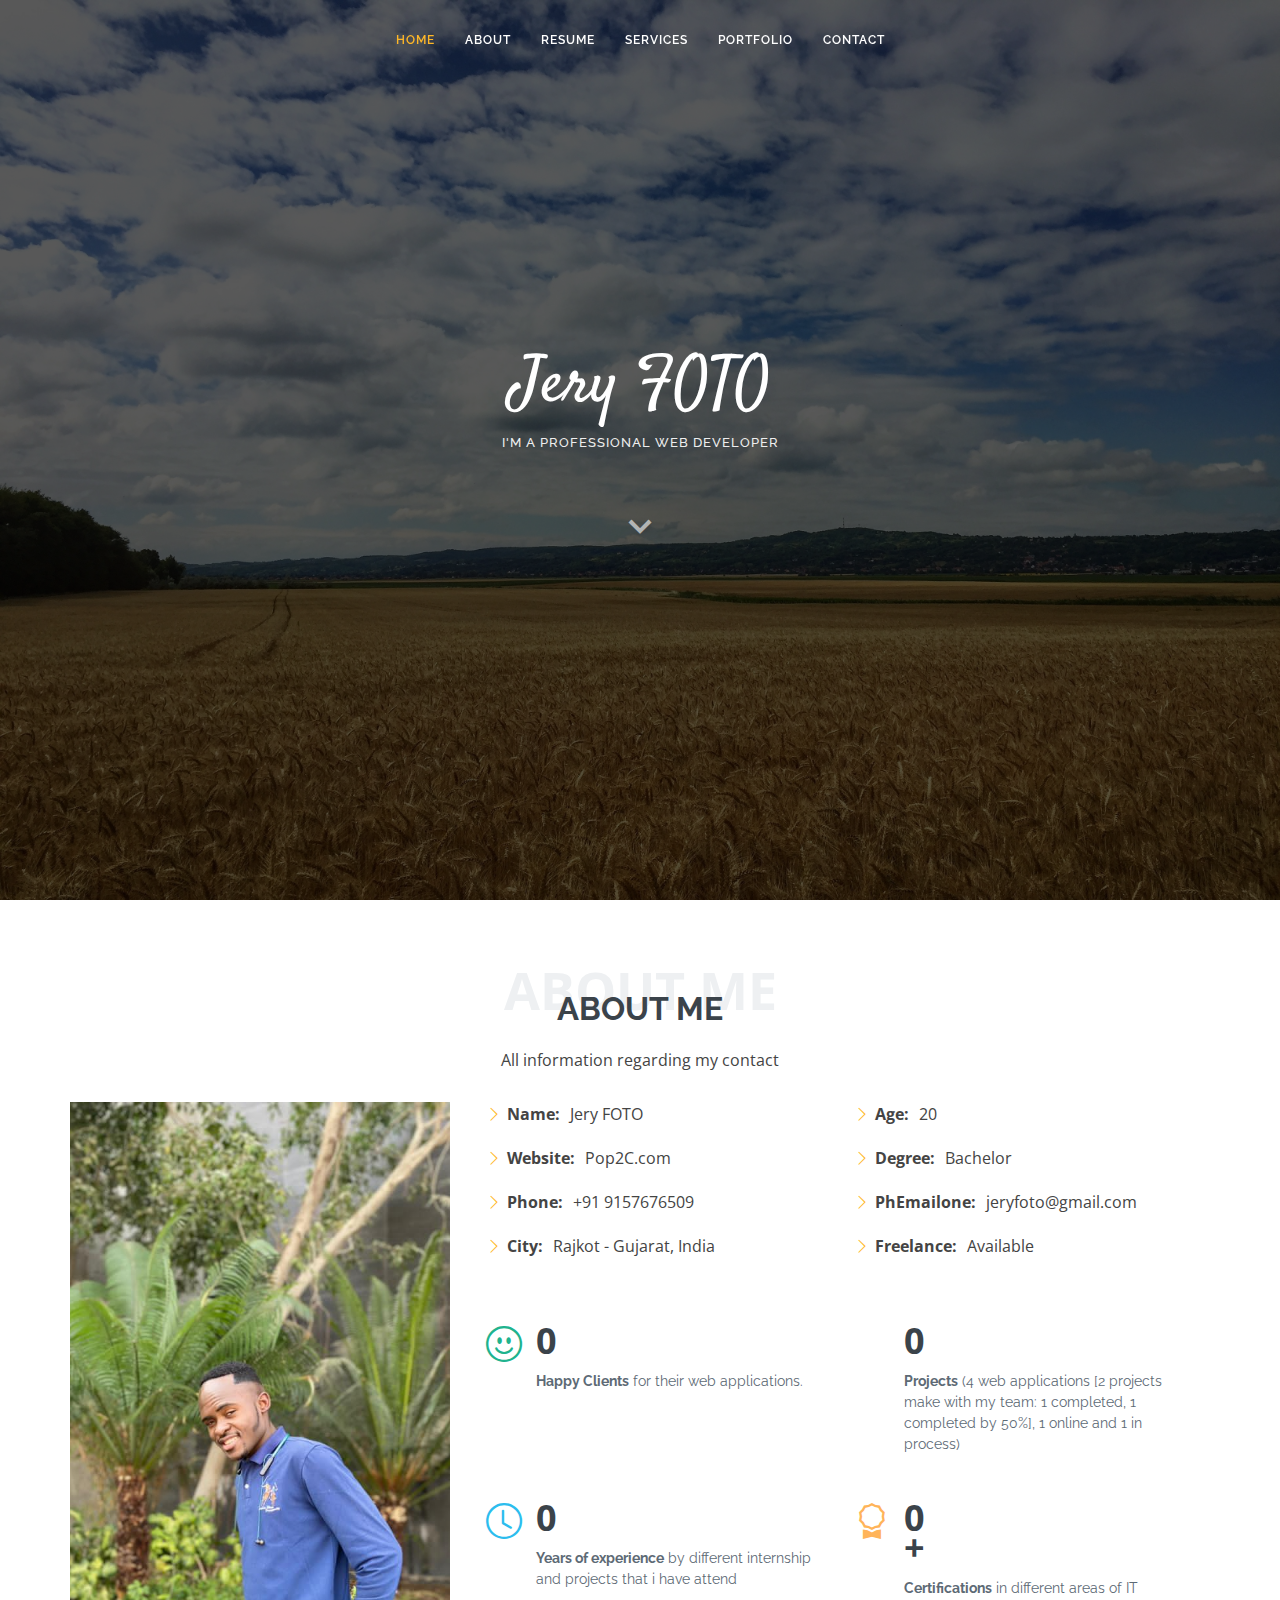
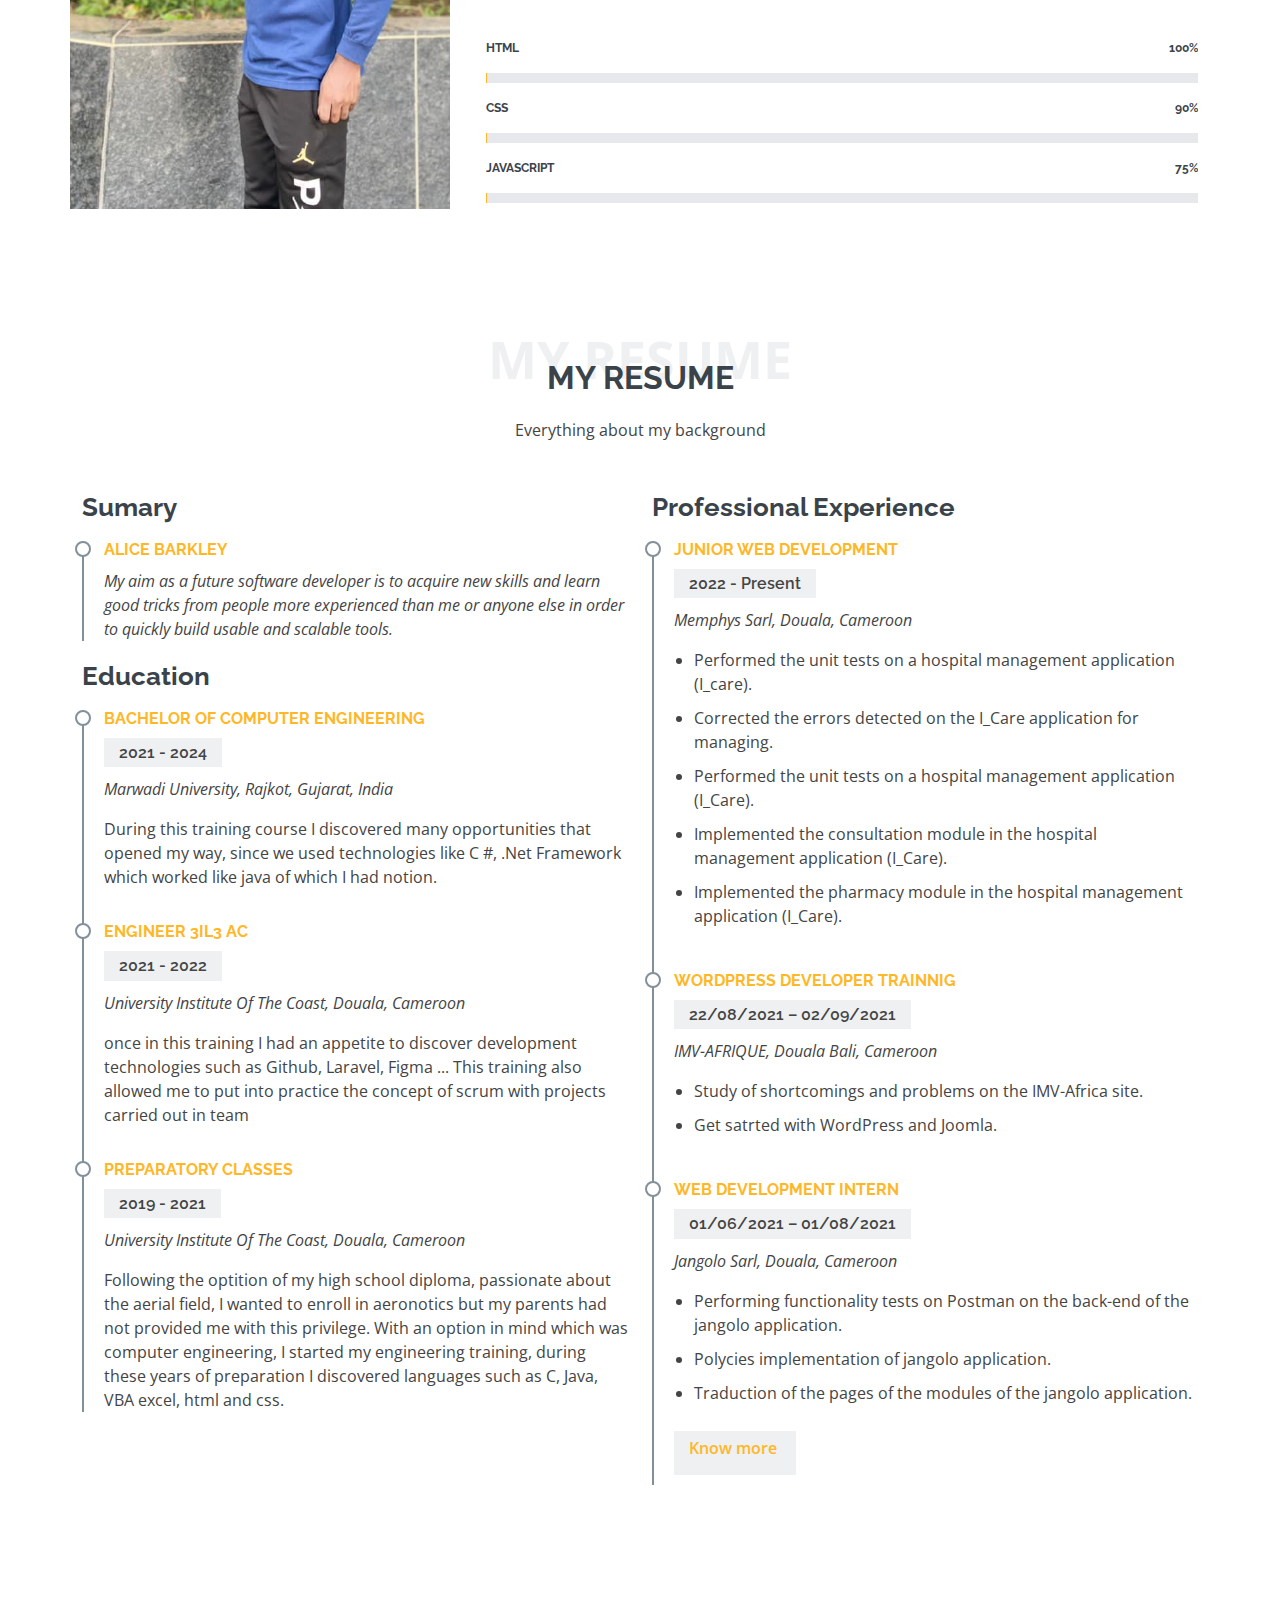
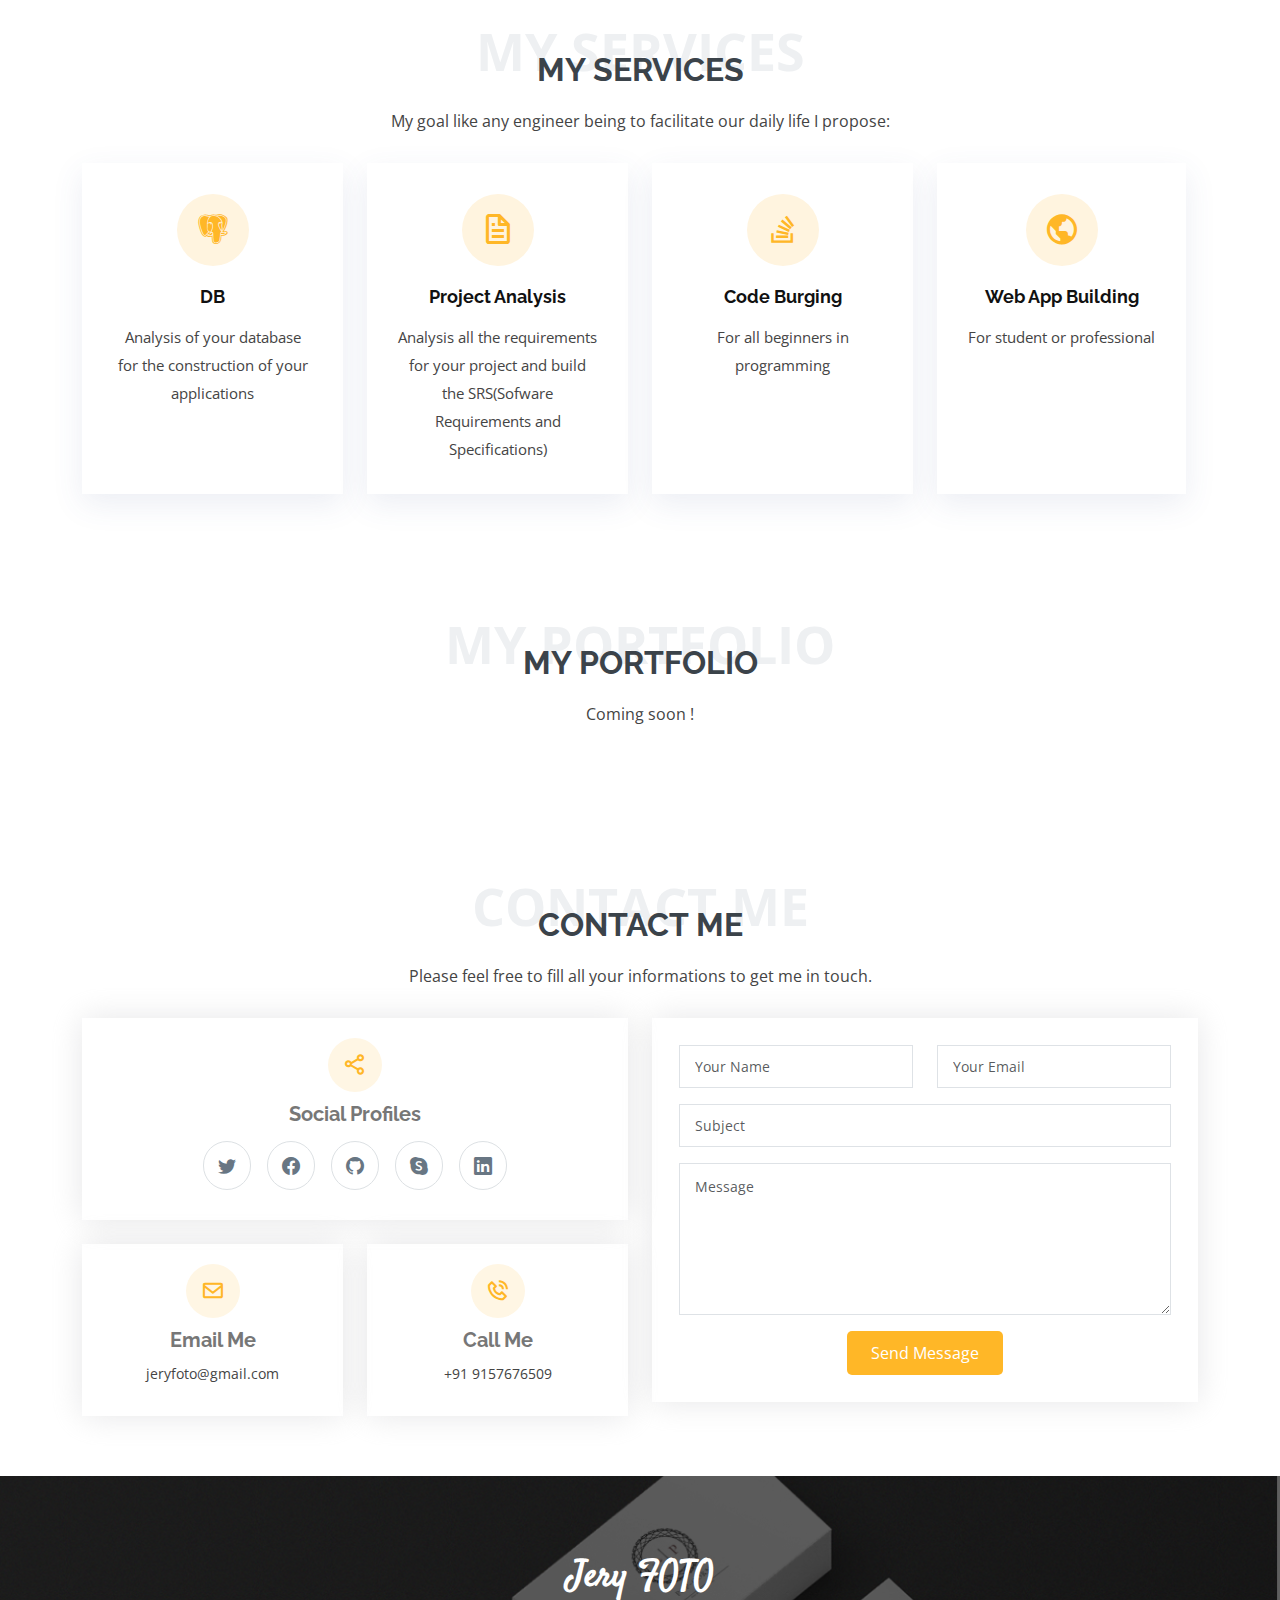
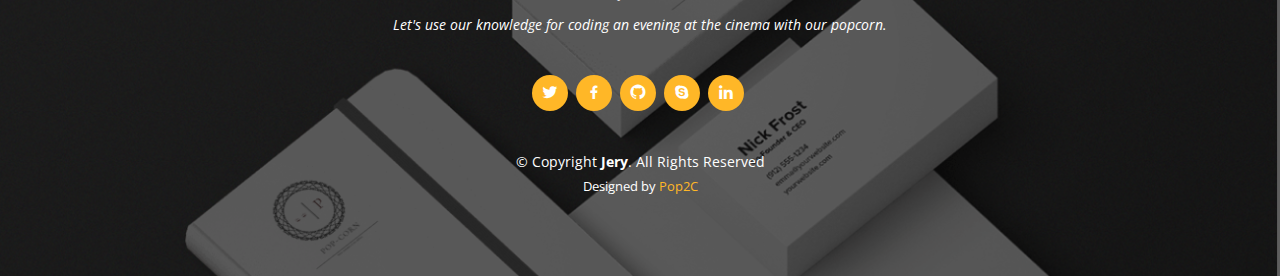
<file: index.html>
<!DOCTYPE html>
<html lang="en">

<head>
  <meta charset="utf-8">
  <meta content="width=device-width, initial-scale=1.0" name="viewport">

  <title>Laura Bootstrap Template - Index</title>
  <meta content="" name="description">
  <meta content="" name="keywords">

  <!-- Favicons -->
  <link href="assets/img/favicon.jpg" rel="icon" style="border-radius= 50%">
  <link href="assets/img/apple-touch-icon.png" rel="apple-touch-icon">

  <!-- Google Fonts -->
  <link href="https://fonts.googleapis.com/css?family=Open+Sans:300,300i,400,400i,600,600i,700,700i|Raleway:300,300i,400,400i,500,500i,600,600i,700,700i|Satisfy" rel="stylesheet">

  <!-- Vendor CSS Files -->
  <link href="assets/vendor/bootstrap/css/bootstrap.min.css" rel="stylesheet">
  <link href="assets/vendor/bootstrap-icons/bootstrap-icons.css" rel="stylesheet">
  <link href="assets/vendor/boxicons/css/boxicons.min.css" rel="stylesheet">
  <link href="assets/vendor/glightbox/css/glightbox.min.css" rel="stylesheet">
  <link href="assets/vendor/swiper/swiper-bundle.min.css" rel="stylesheet">

  <!-- Template Main CSS File -->
  <link href="assets/css/style.css" rel="stylesheet">

  <!-- =======================================================
  * Template Name: Laura
  * Updated: May 30 2023 with Bootstrap v5.3.0
  * Template URL: https://bootstrapmade.com/laura-free-creative-bootstrap-theme/
  * Author: BootstrapMade.com
  * License: https://bootstrapmade.com/license/
  ======================================================== -->
</head>

<body>

  <!-- ======= Header ======= -->
  <header id="header" class="fixed-top d-flex justify-content-center align-items-center header-transparent">

    <nav id="navbar" class="navbar">
      <ul>
        <li><a class="nav-link scrollto active" href="#hero">Home</a></li>
        <li><a class="nav-link scrollto" href="#about">About</a></li>
        <li><a class="nav-link scrollto" href="#resume">Resume</a></li>
        <li><a class="nav-link scrollto" href="#services">Services</a></li>
        <li><a class="nav-link scrollto " href="#portfolio">Portfolio</a></li>
        <!-- <li class="dropdown"><a href="#"><span>Drop Down</span> <i class="bi bi-chevron-down"></i></a>
          <ul>
            <li><a href="#">Drop Down 1</a></li>
            <li class="dropdown"><a href="#"><span>Deep Drop Down</span> <i class="bi bi-chevron-right"></i></a>
              <ul>
                <li><a href="#">Deep Drop Down 1</a></li>
                <li><a href="#">Deep Drop Down 2</a></li>
                <li><a href="#">Deep Drop Down 3</a></li>
                <li><a href="#">Deep Drop Down 4</a></li>
                <li><a href="#">Deep Drop Down 5</a></li>
              </ul>
            </li>
            <li><a href="#">Drop Down 2</a></li>
            <li><a href="#">Drop Down 3</a></li>
            <li><a href="#">Drop Down 4</a></li>
          </ul>
        </li> -->
        <li><a class="nav-link scrollto" href="#contact">Contact</a></li>
      </ul>
      <i class="bi bi-list mobile-nav-toggle"></i>
    </nav><!-- .navbar -->

  </header><!-- End Header -->

  <!-- ======= Hero Section ======= -->
  <section id="hero">
    <div class="hero-container">
      <h1>Jery FOTO</h1>
      <h2>I'm a Professional web developer</h2>
      <a href="#about" class="btn-scroll scrollto" title="Scroll Down"><i class="bx bx-chevron-down"></i></a>
    </div>
  </section><!-- End Hero -->

  <main id="main">

    <!-- ======= About Me Section ======= -->
    <section id="about" class="about">
      <div class="container">

        <div class="section-title">
          <span>About Me</span>
          <h2>About Me</h2>
          <p>All information regarding my contact</p>
        </div>

        <div class="row">
          <div class="image col-lg-4 d-flex align-items-stretch justify-content-center justify-content-lg-start"></div>
          <div class="col-lg-8 d-flex flex-column align-items-stretch">
            <div class="content ps-lg-4 d-flex flex-column justify-content-center">
              <div class="row">
                <div class="col-lg-6">
                  <ul>
                    <li><i class="bi bi-chevron-right"></i> <strong>Name:</strong> <span>Jery FOTO</span></li>
                    <li><i class="bi bi-chevron-right"></i> <strong>Website:</strong> <span>Pop2C.com</span></li>
                    <li><i class="bi bi-chevron-right"></i> <strong>Phone:</strong> <span>+91 9157676509</span></li>
                    <li><i class="bi bi-chevron-right"></i> <strong>City:</strong> <span>Rajkot - Gujarat, India</span></li>
                  </ul>
                </div>
                <div class="col-lg-6">
                  <ul>
                    <li><i class="bi bi-chevron-right"></i> <strong>Age:</strong> <span>20</span></li>
                    <li><i class="bi bi-chevron-right"></i> <strong>Degree:</strong> <span>Bachelor</span></li>
                    <li><i class="bi bi-chevron-right"></i> <strong>PhEmailone:</strong> <span>jeryfoto@gmail.com</span></li>
                    <li><i class="bi bi-chevron-right"></i> <strong>Freelance:</strong> <span>Available</span></li>
                  </ul>
                </div>
              </div>
              <div class="row mt-n4">
                <div class="col-md-6 mt-5 d-md-flex align-items-md-stretch">
                  <div class="count-box">
                    <i class="bi bi-emoji-smile" style="color: #20b38e;"></i>
                    <span data-purecounter-start="0" data-purecounter-end="2" data-purecounter-duration="2" class="purecounter"></span>
                    <p><strong>Happy Clients</strong> for their web applications.</p>
                  </div>
                </div>

                <div class="col-md-6 mt-5 d-md-flex align-items-md-stretch">
                  <div class="count-box">
                    <i class="bi bi-journal-richtextr" style="color: #8a1ac2;"></i>
                    <span data-purecounter-start="0" data-purecounter-end="5" data-purecounter-duration="1" class="purecounter"></span>
                    <p><strong>Projects</strong> (4 web applications [2 projects make with my team: 1 completed, 1 completed by 50%], 1 online and 1 in process)</p>
                  </div>
                </div>

                <div class="col-md-6 mt-5 d-md-flex align-items-md-stretch">
                  <div class="count-box">
                    <i class="bi bi-clock" style="color: #2cbdee;"></i>
                    <span data-purecounter-start="0" data-purecounter-end="3" data-purecounter-duration="1" class="purecounter"></span>
                    <p><strong>Years of experience</strong> by different internship and projects that i have attend</p>
                  </div>
                </div>

                <div class="col-md-6 mt-5 d-md-flex align-items-md-stretch">
                  <div class="count-box">
                    <i class="bi bi-award" style="color: #ffb459;"></i>
                    <span data-purecounter-start="0" data-purecounter-end="10" data-purecounter-duration="1" class="purecounter"></span><span>+</span>
                    <p><strong>Certifications</strong> in different areas of IT</p>
                  </div>
                </div>
              </div>
            </div><!-- End .content-->

            <div class="skills-content ps-lg-4">
              <div class="progress">
                <span class="skill">HTML <i class="val">100%</i></span>
                <div class="progress-bar-wrap">
                  <div class="progress-bar" role="progressbar" aria-valuenow="100" aria-valuemin="0" aria-valuemax="100"></div>
                </div>
              </div>

              <div class="progress">
                <span class="skill">CSS <i class="val">90%</i></span>
                <div class="progress-bar-wrap">
                  <div class="progress-bar" role="progressbar" aria-valuenow="90" aria-valuemin="0" aria-valuemax="100"></div>
                </div>
              </div>

              <div class="progress">
                <span class="skill">JavaScript <i class="val">75%</i></span>
                <div class="progress-bar-wrap">
                  <div class="progress-bar" role="progressbar" aria-valuenow="75" aria-valuemin="0" aria-valuemax="100"></div>
                </div>
              </div>
            </div>

          </div>
        </div>

      </div>
    </section><!-- End About Me Section -->

    <!-- ======= My Resume Section ======= -->
    <section id="resume" class="resume">
      <div class="container">

        <div class="section-title">
          <span>My Resume</span>
          <h2>My Resume</h2>
          <p>Everything about my background</p>
        </div>

        <div class="row">
          <div class="col-lg-6">
            <h3 class="resume-title">Sumary</h3>
            <div class="resume-item pb-0">
              <h4>Alice Barkley</h4>
              <p><em>My aim as a future
              software developer is to
              acquire new skills and learn
              good tricks from people more
              experienced than me or
              anyone else in order to quickly
              build usable and scalable tools.</em></p>
              <p>
              <!-- <ul>
                <li>Portland par 127,Orlando, FL</li>
                <li>(123) 456-7891</li>
                <li>alice.barkley@example.com</li>
              </ul> -->
              </p>
            </div>

            <h3 class="resume-title">Education</h3>
            <!-- <div class="resume-item">
              <h4>Master of Fine Arts &amp; Graphic Design</h4>
              <h5>2015 - 2016</h5>
              <p><em>Rochester Institute of Technology, Rochester, NY</em></p>
              <p>Qui deserunt veniam. Et sed aliquam labore tempore sed quisquam iusto autem sit. Ea vero voluptatum qui ut dignissimos deleniti nerada porti sand markend</p>
            </div> -->
            <div class="resume-item">
              <h4>Bachelor of Computer Engineering</h4>
              <h5>2021 - 2024</h5>
              <p><em>Marwadi University, Rajkot, Gujarat, India</em></p>
              <p>During this training course I discovered many opportunities that opened my way, since we used technologies like C #,
              .Net Framework which worked like java of which I had notion.</p>
            </div>
            <div class="resume-item">
              <h4>Engineer 3IL3 AC</h4>
              <h5>2021 - 2022</h5>
              <p><em>University Institute Of The Coast, Douala, Cameroon</em></p>
              <p>once in this training I had an appetite to discover development technologies such as Github, Laravel, Figma ... This
              training also allowed me to put into practice the concept of scrum with projects carried out in team</p>
            </div>
            <div class="resume-item">
              <h4>Preparatory Classes</h4>
              <h5>2019 - 2021</h5>
              <p><em>University Institute Of The Coast, Douala, Cameroon</em></p>
              <p>Following the optition of my high school diploma, passionate about the aerial field, I wanted to enroll in aeronotics
              but my parents had not provided me with this privilege. With an option in mind which was computer engineering, I started
              my engineering training, during these years of preparation I discovered languages such as C, Java, VBA excel, html and
              css.</p>
            </div>
          </div>
          <div class="col-lg-6">
            <h3 class="resume-title">Professional Experience</h3>
            <div class="resume-item">
              <h4>Junior Web Development</h4>
              <h5>2022 - Present</h5>
              <p><em>Memphys Sarl, Douala, Cameroon</em></p>
              <p>
              <ul>
                <li>Performed the unit tests on a hospital management application
                (I_care).</li>
                <li>Corrected the errors detected on the I_Care application for
                managing.</li>
                <li>Performed the unit tests on a hospital management application
                (I_Care).</li>
                <li>Implemented the consultation module in the hospital management
                application (I_Care).</li>
                <li>Implemented the pharmacy module in the hospital management
                application (I_Care).</li>
              </ul>
              </p>
            </div>
            <div class="resume-item">
              <h4>WordPress Developer Trainnig</h4>
              <h5>22/08/2021 – 02/09/2021</h5>
              <p><em>IMV-AFRIQUE, Douala Bali, Cameroon</em></p>
              <p>
              <ul>
                <li>Study of shortcomings and problems on the IMV-Africa site.</li>
                <li>Get satrted with WordPress and Joomla.</li>
              </ul>
              </p>
            </div>
            <div class="resume-item">
              <h4>Web Development Intern</h4>
              <h5>01/06/2021 – 01/08/2021</h5>
              <p><em>Jangolo Sarl, Douala, Cameroon</em></p>
              <p>
              <ul>
                <li>Performing functionality tests on Postman on the back-end of the
                jangolo application.</li>
                <li>Polycies implementation of jangolo application.</li>
                <li>Traduction of the pages of the modules of the jangolo application.</li>
              </ul>
              <ul style="list-style: none; font-size: 16px;  background: #eef0f2;  padding: 5px 15px;  display: inline-block;  font-weight: 600;  margin-bottom: 10px;">
                <li style="text-decoration: none;">
                  <a href="https://jery123.github.io/resume.html">Know more  <i class="bi bx-skip-next"></i></a>
                </li>
              </ul>
              </p>
            </div>
          </div>
        </div>

      </div>
    </section><!-- End My Resume Section -->

    <!-- ======= My Services Section ======= -->
    <section id="services" class="services">
      <div class="container">

        <div class="section-title">
          <span>My Services</span>
          <h2>My Services</h2>
          <p>My goal like any engineer being to facilitate our daily life I propose:</p>
        </div>

        <div class="row">
          <div class="col-md-6 col-lg-3 d-flex align-items-stretch mb-5 mb-lg-0">
            <div class="icon-box">
              <div class="icon"><i class="bx bxl-postgresql"></i></div>
              <h4 class="title"><a href="">DB</a></h4>
              <p class="description">Analysis of your database for the construction of your applications</p>
            </div>
          </div>

          <div class="col-md-6 col-lg-3 d-flex align-items-stretch mb-5 mb-lg-0">
            <div class="icon-box">
              <div class="icon"><i class="bx bx-file"></i></div>
              <h4 class="title"><a href="">Project Analysis</a></h4>
              <p class="description">Analysis all the requirements for your project and build the SRS(Sofware Requirements and Specifications)</p>
            </div>
          </div>

          <div class="col-md-6 col-lg-3 d-flex align-items-stretch mb-5 mb-lg-0">
            <div class="icon-box">
              <div class="icon"><i class="bx bxl-stack-overflow"></i></div>
              <h4 class="title"><a href="">Code Burging</a></h4>
              <p class="description">For all beginners in programming</p>
            </div>
          </div>

          <div class="col-md-6 col-lg-3 d-flex align-items-stretch mb-5 mb-lg-0">
            <div class="icon-box">
              <div class="icon"><i class="bx bx-world"></i></div>
              <h4 class="title"><a href="">Web App Building</a></h4>
              <p class="description">For student or professional</p>
            </div>
          </div>

        </div>

      </div>
    </section><!-- End My Services Section -->

    <!-- ======= Testimonials Section ======= -->
    <!-- <section id="testimonials" class="testimonials">
      <div class="container position-relative">

        <div class="testimonials-slider swiper" data-aos="fade-up" data-aos-delay="100">
          <div class="swiper-wrapper"> -->

            <!-- <div class="swiper-slide">
              <div class="testimonial-item">
                <img src="assets/img/testimonials/testimonials-1.jpg" class="testimonial-img" alt="">
                <h3>Saul Goodman</h3>
                <h4>Ceo &amp; Founder</h4>
                <p>
                  <i class="bx bxs-quote-alt-left quote-icon-left"></i>
                  Proin iaculis purus consequat sem cure digni ssim donec porttitora entum suscipit rhoncus. Accusantium quam, ultricies eget id, aliquam eget nibh et. Maecen aliquam, risus at semper.
                  <i class="bx bxs-quote-alt-right quote-icon-right"></i>
                </p>
              </div>
            </div> -->
            <!-- End testimonial item -->

            <!-- <div class="swiper-slide">
              <div class="testimonial-item">
                <img src="assets/img/testimonials/testimonials-2.jpg" class="testimonial-img" alt="">
                <h3>Sara Wilsson</h3>
                <h4>Designer</h4>
                <p>
                  <i class="bx bxs-quote-alt-left quote-icon-left"></i>
                  Export tempor illum tamen malis malis eram quae irure esse labore quem cillum quid cillum eram malis quorum velit fore eram velit sunt aliqua noster fugiat irure amet legam anim culpa.
                  <i class="bx bxs-quote-alt-right quote-icon-right"></i>
                </p>
              </div>
            </div> -->
            <!-- End testimonial item -->

            <!-- <div class="swiper-slide">
              <div class="testimonial-item">
                <img src="assets/img/testimonials/testimonials-3.jpg" class="testimonial-img" alt="">
                <h3>Jena Karlis</h3>
                <h4>Store Owner</h4>
                <p>
                  <i class="bx bxs-quote-alt-left quote-icon-left"></i>
                  Enim nisi quem export duis labore cillum quae magna enim sint quorum nulla quem veniam duis minim tempor labore quem eram duis noster aute amet eram fore quis sint minim.
                  <i class="bx bxs-quote-alt-right quote-icon-right"></i>
                </p>
              </div>
            </div> -->
            <!-- End testimonial item -->

            <!-- <div class="swiper-slide">
              <div class="testimonial-item">
                <img src="assets/img/testimonials/testimonials-4.jpg" class="testimonial-img" alt="">
                <h3>Matt Brandon</h3>
                <h4>Freelancer</h4>
                <p>
                  <i class="bx bxs-quote-alt-left quote-icon-left"></i>
                  Fugiat enim eram quae cillum dolore dolor amet nulla culpa multos export minim fugiat minim velit minim dolor enim duis veniam ipsum anim magna sunt elit fore quem dolore labore illum veniam.
                  <i class="bx bxs-quote-alt-right quote-icon-right"></i>
                </p>
              </div>
            </div> -->
            <!-- End testimonial item -->

            <!-- <div class="swiper-slide">
              <div class="testimonial-item">
                <img src="assets/img/testimonials/testimonials-5.jpg" class="testimonial-img" alt="">
                <h3>John Larson</h3>
                <h4>Entrepreneur</h4>
                <p>
                  <i class="bx bxs-quote-alt-left quote-icon-left"></i>
                  Quis quorum aliqua sint quem legam fore sunt eram irure aliqua veniam tempor noster veniam enim culpa labore duis sunt culpa nulla illum cillum fugiat legam esse veniam culpa fore nisi cillum quid.
                  <i class="bx bxs-quote-alt-right quote-icon-right"></i>
                </p>
              </div>
            </div> -->
            <!-- End testimonial item -->

          <!-- </div>
          <div class="swiper-pagination"></div>
        </div>

      </div>
    </section> -->
    <!-- End Testimonials Section -->

    <!-- ======= My Portfolio Section ======= -->
    <section id="portfolio" class="portfolio">
      <div class="container">

        <div class="section-title">
          <span>My Portfolio</span>
          <h2>My Portfolio</h2>
          <p>Coming soon !</p>
        </div>

        <!-- <ul id="portfolio-flters" class="d-flex justify-content-center">
          <li data-filter="*" class="filter-active">All</li>
          <li data-filter=".filter-app">App</li>
          <li data-filter=".filter-card">Card</li>
          <li data-filter=".filter-web">Web</li>
        </ul> -->

        <!-- <div class="row portfolio-container">

          <div class="col-lg-4 col-md-6 portfolio-item filter-app">
            <div class="portfolio-img"><img src="assets/img/portfolio/portfolio-1.jpg" class="img-fluid" alt=""></div>
            <div class="portfolio-info">
              <h4>App 1</h4>
              <p>App</p>
              <a href="assets/img/portfolio/portfolio-1.jpg" data-gallery="portfolioGallery" class="portfolio-lightbox preview-link" title="App 1"><i class="bx bx-plus"></i></a>
              <a href="portfolio-details.html" class="details-link" title="More Details"><i class="bx bx-link"></i></a>
            </div>
          </div>

          <div class="col-lg-4 col-md-6 portfolio-item filter-web">
            <div class="portfolio-img"><img src="assets/img/portfolio/portfolio-2.jpg" class="img-fluid" alt=""></div>
            <div class="portfolio-info">
              <h4>Web 3</h4>
              <p>Web</p>
              <a href="assets/img/portfolio/portfolio-2.jpg" data-gallery="portfolioGallery" class="portfolio-lightbox preview-link" title="Web 3"><i class="bx bx-plus"></i></a>
              <a href="portfolio-details.html" class="details-link" title="More Details"><i class="bx bx-link"></i></a>
            </div>
          </div>

          <div class="col-lg-4 col-md-6 portfolio-item filter-app">
            <div class="portfolio-img"><img src="assets/img/portfolio/portfolio-3.jpg" class="img-fluid" alt=""></div>
            <div class="portfolio-info">
              <h4>App 2</h4>
              <p>App</p>
              <a href="assets/img/portfolio/portfolio-3.jpg" data-gallery="portfolioGallery" class="portfolio-lightbox preview-link" title="App 2"><i class="bx bx-plus"></i></a>
              <a href="portfolio-details.html" class="details-link" title="More Details"><i class="bx bx-link"></i></a>
            </div>
          </div>

          <div class="col-lg-4 col-md-6 portfolio-item filter-card">
            <div class="portfolio-img"><img src="assets/img/portfolio/portfolio-4.jpg" class="img-fluid" alt=""></div>
            <div class="portfolio-info">
              <h4>Card 2</h4>
              <p>Card</p>
              <a href="assets/img/portfolio/portfolio-4.jpg" data-gallery="portfolioGallery" class="portfolio-lightbox preview-link" title="Card 2"><i class="bx bx-plus"></i></a>
              <a href="portfolio-details.html" class="details-link" title="More Details"><i class="bx bx-link"></i></a>
            </div>
          </div>

          <div class="col-lg-4 col-md-6 portfolio-item filter-web">
            <div class="portfolio-img"><img src="assets/img/portfolio/portfolio-5.jpg" class="img-fluid" alt=""></div>
            <div class="portfolio-info">
              <h4>Web 2</h4>
              <p>Web</p>
              <a href="assets/img/portfolio/portfolio-5.jpg" data-gallery="portfolioGallery" class="portfolio-lightbox preview-link" title="Web 2"><i class="bx bx-plus"></i></a>
              <a href="portfolio-details.html" class="details-link" title="More Details"><i class="bx bx-link"></i></a>
            </div>
          </div>

          <div class="col-lg-4 col-md-6 portfolio-item filter-app">
            <div class="portfolio-img"><img src="assets/img/portfolio/portfolio-6.jpg" class="img-fluid" alt=""></div>
            <div class="portfolio-info">
              <h4>App 3</h4>
              <p>App</p>
              <a href="assets/img/portfolio/portfolio-6.jpg" data-gallery="portfolioGallery" class="portfolio-lightbox preview-link" title="App 3"><i class="bx bx-plus"></i></a>
              <a href="portfolio-details.html" class="details-link" title="More Details"><i class="bx bx-link"></i></a>
            </div>
          </div>

          <div class="col-lg-4 col-md-6 portfolio-item filter-card">
            <div class="portfolio-img"><img src="assets/img/portfolio/portfolio-7.jpg" class="img-fluid" alt=""></div>
            <div class="portfolio-info">
              <h4>Card 1</h4>
              <p>Card</p>
              <a href="assets/img/portfolio/portfolio-7.jpg" data-gallery="portfolioGallery" class="portfolio-lightbox preview-link" title="Card 1"><i class="bx bx-plus"></i></a>
              <a href="portfolio-details.html" class="details-link" title="More Details"><i class="bx bx-link"></i></a>
            </div>
          </div>

          <div class="col-lg-4 col-md-6 portfolio-item filter-card">
            <div class="portfolio-img"><img src="assets/img/portfolio/portfolio-8.jpg" class="img-fluid" alt=""></div>
            <div class="portfolio-info">
              <h4>Card 3</h4>
              <p>Card</p>
              <a href="assets/img/portfolio/portfolio-8.jpg" data-gallery="portfolioGallery" class="portfolio-lightbox preview-link" title="Card 3"><i class="bx bx-plus"></i></a>
              <a href="portfolio-details.html" class="details-link" title="More Details"><i class="bx bx-link"></i></a>
            </div>
          </div>

          <div class="col-lg-4 col-md-6 portfolio-item filter-web">
            <div class="portfolio-img"><img src="assets/img/portfolio/portfolio-9.jpg" class="img-fluid" alt=""></div>
            <div class="portfolio-info">
              <h4>Web 3</h4>
              <p>Web</p>
              <a href="assets/img/portfolio/portfolio-9.jpg" data-gallery="portfolioGallery" class="portfolio-lightbox preview-link" title="Web 3"><i class="bx bx-plus"></i></a>
              <a href="portfolio-details.html" class="details-link" title="More Details"><i class="bx bx-link"></i></a>
            </div>
          </div>

        </div> -->

      </div>
    </section><!-- End My Portfolio Section -->

    <!-- ======= Pricing Section ======= -->
    <!-- <section id="pricing" class="pricing">
      <div class="container">

        <div class="section-title">
          <span>Pricing</span>
          <h2>Pricing</h2>
          <p>Sit sint consectetur velit quisquam cupiditate impedit suscipit alias</p>
        </div>

        <div class="row">

          <div class="col-lg-3 col-md-6">
            <div class="box">
              <h3>Free</h3>
              <h4><sup>$</sup>0<span> / month</span></h4>
              <ul>
                <li>Aida dere</li>
                <li>Nec feugiat nisl</li>
                <li>Nulla at volutpat dola</li>
                <li class="na">Pharetra massa</li>
                <li class="na">Massa ultricies mi</li>
              </ul>
              <div class="btn-wrap">
                <a href="#" class="btn-buy">Buy Now</a>
              </div>
            </div>
          </div>

          <div class="col-lg-3 col-md-6 mt-4 mt-md-0">
            <div class="box featured">
              <h3>Business</h3>
              <h4><sup>$</sup>19<span> / month</span></h4>
              <ul>
                <li>Aida dere</li>
                <li>Nec feugiat nisl</li>
                <li>Nulla at volutpat dola</li>
                <li>Pharetra massa</li>
                <li class="na">Massa ultricies mi</li>
              </ul>
              <div class="btn-wrap">
                <a href="#" class="btn-buy">Buy Now</a>
              </div>
            </div>
          </div>

          <div class="col-lg-3 col-md-6 mt-4 mt-lg-0">
            <div class="box">
              <h3>Developer</h3>
              <h4><sup>$</sup>29<span> / month</span></h4>
              <ul>
                <li>Aida dere</li>
                <li>Nec feugiat nisl</li>
                <li>Nulla at volutpat dola</li>
                <li>Pharetra massa</li>
                <li>Massa ultricies mi</li>
              </ul>
              <div class="btn-wrap">
                <a href="#" class="btn-buy">Buy Now</a>
              </div>
            </div>
          </div>

          <div class="col-lg-3 col-md-6 mt-4 mt-lg-0">
            <div class="box">
              <span class="advanced">Advanced</span>
              <h3>Ultimate</h3>
              <h4><sup>$</sup>49<span> / month</span></h4>
              <ul>
                <li>Aida dere</li>
                <li>Nec feugiat nisl</li>
                <li>Nulla at volutpat dola</li>
                <li>Pharetra massa</li>
                <li>Massa ultricies mi</li>
              </ul>
              <div class="btn-wrap">
                <a href="#" class="btn-buy">Buy Now</a>
              </div>
            </div>
          </div>

        </div>

      </div> 
    </section>--><!-- End Pricing Section -->

    <!-- ======= Contact Me Section ======= -->
    <section id="contact" class="contact">
      <div class="container">

        <div class="section-title">
          <span>Contact Me</span>
          <h2>Contact Me</h2>
          <p>Please feel free to fill all your informations to get me in touch.</p>
        </div>

        <div class="row">

          <div class="col-lg-6">

            <div class="row">
              <div class="col-md-12">
                <div class="info-box">
                  <i class="bx bx-share-alt"></i>
                  <h3>Social Profiles</h3>
                  <div class="social-links">
                    <a href="#" class="twitter"><i class="bi bi-twitter"></i></a>
                    <a href="#" class="facebook"><i class="bi bi-facebook"></i></a>
                    <a href="https://github.com/jery123" class="instagram"><i class="bi bi-github"></i></a>
                    <a href="#" class="google-plus"><i class="bi bi-skype"></i></a>
                    <a href="https://www.linkedin.com/in/jery-foto-13b209223/" class="linkedin"><i class="bi bi-linkedin"></i></a>
                  </div>
                </div>
              </div>
              <div class="col-md-6">
                <div class="info-box mt-4">
                  <i class="bx bx-envelope"></i>
                  <h3>Email Me</h3>
                  <p>jeryfoto@gmail.com</p>
                </div>
              </div>
              <div class="col-md-6">
                <div class="info-box mt-4">
                  <i class="bx bx-phone-call"></i>
                  <h3>Call Me</h3>
                  <p>+91 9157676509</p>
                </div>
              </div>
            </div>

          </div>

          <div class="col-lg-6">
            <form action="forms/contact.php" method="post" role="form" class="php-email-form">
              <div class="row">
                <div class="col-md-6 form-group">
                  <input type="text" name="name" class="form-control" id="name" placeholder="Your Name" required>
                </div>
                <div class="col-md-6 form-group mt-3 mt-md-0">
                  <input type="email" class="form-control" name="email" id="email" placeholder="Your Email" required>
                </div>
              </div>
              <div class="form-group mt-3">
                <input type="text" class="form-control" name="subject" id="subject" placeholder="Subject" required>
              </div>
              <div class="form-group mt-3">
                <textarea class="form-control" name="message" rows="6" placeholder="Message" required></textarea>
              </div>
              <div class="my-3">
                <div class="loading">Loading</div>
                <div class="error-message"></div>
                <div class="sent-message">Your message has been sent. Thank you!</div>
              </div>
              <div class="text-center"><button type="submit">Send Message</button></div>
            </form>
          </div>

        </div>

      </div>
    </section><!-- End Contact Me Section -->

  </main><!-- End #main -->

  <!-- ======= Footer ======= -->
  <footer id="footer">
    <div class="container">
      <h3>Jery FOTO</h3>
      <p>Let's use our knowledge for coding an evening at the cinema with our popcorn.</p>
      <div class="social-links">
        <a href="#" class="twitter"><i class="bx bxl-twitter"></i></a>
        <a href="#" class="facebook"><i class="bx bxl-facebook"></i></a>
        <a href="https://github.com/jery123" class="instagram"><i class="bx bxl-github"></i></a>
        <a href="#" class="google-plus"><i class="bx bxl-skype"></i></a>
        <a href="https://www.linkedin.com/in/jery-foto-13b209223/" class="linkedin"><i class="bx bxl-linkedin"></i></a>
      </div>
      <div class="copyright">
        &copy; Copyright <strong><span>Jery</span></strong>. All Rights Reserved
      </div>
      <div class="credits">
        <!-- All the links in the footer should remain intact. -->
        <!-- You can delete the links only if you purchased the pro version. -->
        <!-- Licensing information: https://bootstrapmade.com/license/ -->
        <!-- Purchase the pro version with working PHP/AJAX contact form: https://bootstrapmade.com/laura-free-creative-bootstrap-theme/ -->
        Designed by <a href="https://bootstrapmade.com/">Pop2C</a>
      </div>
    </div>
  </footer><!-- End Footer -->

  <a href="#" class="back-to-top d-flex align-items-center justify-content-center"><i class="bi bi-arrow-up-short"></i></a>

  <!-- Vendor JS Files -->
  <script src="assets/vendor/purecounter/purecounter_vanilla.js"></script>
  <script src="assets/vendor/bootstrap/js/bootstrap.bundle.min.js"></script>
  <script src="assets/vendor/glightbox/js/glightbox.min.js"></script>
  <script src="assets/vendor/isotope-layout/isotope.pkgd.min.js"></script>
  <script src="assets/vendor/swiper/swiper-bundle.min.js"></script>
  <script src="assets/vendor/waypoints/noframework.waypoints.js"></script>
  <script src="assets/vendor/php-email-form/validate.js"></script>

  <!-- Template Main JS File -->
  <script src="assets/js/main.js"></script>

</body>

</html>
</file>
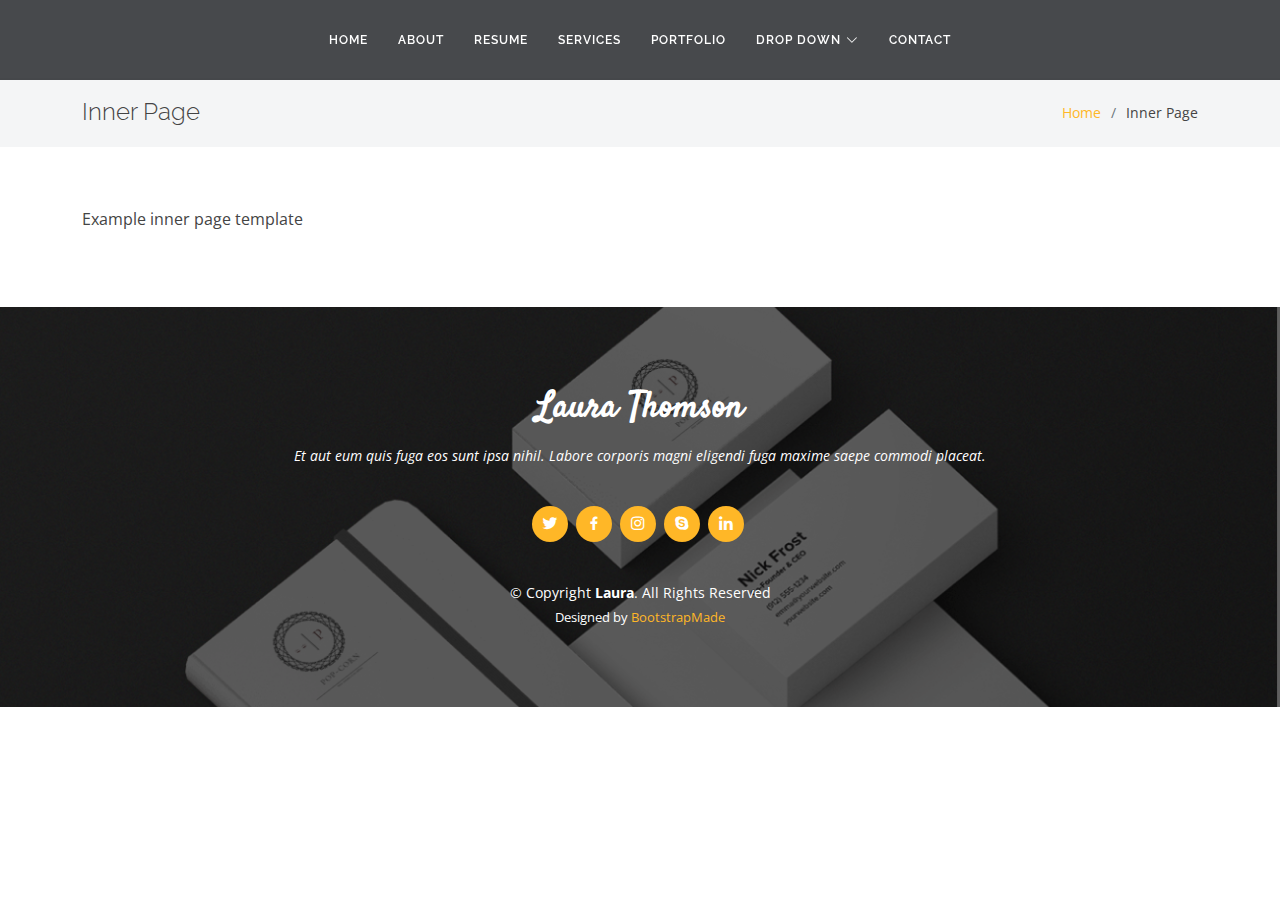
<file: inner-page.html>
<!DOCTYPE html>
<html lang="en">

<head>
  <meta charset="utf-8">
  <meta content="width=device-width, initial-scale=1.0" name="viewport">

  <title>Inner Page - Laura Bootstrap Template</title>
  <meta content="" name="description">
  <meta content="" name="keywords">

  <!-- Favicons -->
  <link href="assets/img/favicon.png" rel="icon">
  <link href="assets/img/apple-touch-icon.png" rel="apple-touch-icon">

  <!-- Google Fonts -->
  <link href="https://fonts.googleapis.com/css?family=Open+Sans:300,300i,400,400i,600,600i,700,700i|Raleway:300,300i,400,400i,500,500i,600,600i,700,700i|Satisfy" rel="stylesheet">

  <!-- Vendor CSS Files -->
  <link href="assets/vendor/bootstrap/css/bootstrap.min.css" rel="stylesheet">
  <link href="assets/vendor/bootstrap-icons/bootstrap-icons.css" rel="stylesheet">
  <link href="assets/vendor/boxicons/css/boxicons.min.css" rel="stylesheet">
  <link href="assets/vendor/glightbox/css/glightbox.min.css" rel="stylesheet">
  <link href="assets/vendor/swiper/swiper-bundle.min.css" rel="stylesheet">

  <!-- Template Main CSS File -->
  <link href="assets/css/style.css" rel="stylesheet">

  <!-- =======================================================
  * Template Name: Laura
  * Updated: May 30 2023 with Bootstrap v5.3.0
  * Template URL: https://bootstrapmade.com/laura-free-creative-bootstrap-theme/
  * Author: BootstrapMade.com
  * License: https://bootstrapmade.com/license/
  ======================================================== -->
</head>

<body>

  <!-- ======= Header ======= -->
  <header id="header" class="fixed-top d-flex justify-content-center align-items-center ">

    <nav id="navbar" class="navbar">
      <ul>
        <li><a class="nav-link scrollto " href="#hero">Home</a></li>
        <li><a class="nav-link scrollto" href="#about">About</a></li>
        <li><a class="nav-link scrollto" href="#resume">Resume</a></li>
        <li><a class="nav-link scrollto" href="#services">Services</a></li>
        <li><a class="nav-link scrollto " href="#portfolio">Portfolio</a></li>
        <li class="dropdown"><a href="#"><span>Drop Down</span> <i class="bi bi-chevron-down"></i></a>
          <ul>
            <li><a href="#">Drop Down 1</a></li>
            <li class="dropdown"><a href="#"><span>Deep Drop Down</span> <i class="bi bi-chevron-right"></i></a>
              <ul>
                <li><a href="#">Deep Drop Down 1</a></li>
                <li><a href="#">Deep Drop Down 2</a></li>
                <li><a href="#">Deep Drop Down 3</a></li>
                <li><a href="#">Deep Drop Down 4</a></li>
                <li><a href="#">Deep Drop Down 5</a></li>
              </ul>
            </li>
            <li><a href="#">Drop Down 2</a></li>
            <li><a href="#">Drop Down 3</a></li>
            <li><a href="#">Drop Down 4</a></li>
          </ul>
        </li>
        <li><a class="nav-link scrollto" href="#contact">Contact</a></li>
      </ul>
      <i class="bi bi-list mobile-nav-toggle"></i>
    </nav><!-- .navbar -->

  </header><!-- End Header -->

  <main id="main">

    <!-- ======= Breadcrumbs ======= -->
    <section class="breadcrumbs">
      <div class="container">

        <div class="d-flex justify-content-between align-items-center">
          <h2>Inner Page</h2>
          <ol>
            <li><a href="index.html">Home</a></li>
            <li>Inner Page</li>
          </ol>
        </div>

      </div>
    </section><!-- End Breadcrumbs -->

    <section class="inner-page">
      <div class="container">
        <p>
          Example inner page template
        </p>
      </div>
    </section>

  </main><!-- End #main -->

  <!-- ======= Footer ======= -->
  <footer id="footer">
    <div class="container">
      <h3>Laura Thomson</h3>
      <p>Et aut eum quis fuga eos sunt ipsa nihil. Labore corporis magni eligendi fuga maxime saepe commodi placeat.</p>
      <div class="social-links">
        <a href="#" class="twitter"><i class="bx bxl-twitter"></i></a>
        <a href="#" class="facebook"><i class="bx bxl-facebook"></i></a>
        <a href="#" class="instagram"><i class="bx bxl-instagram"></i></a>
        <a href="#" class="google-plus"><i class="bx bxl-skype"></i></a>
        <a href="#" class="linkedin"><i class="bx bxl-linkedin"></i></a>
      </div>
      <div class="copyright">
        &copy; Copyright <strong><span>Laura</span></strong>. All Rights Reserved
      </div>
      <div class="credits">
        <!-- All the links in the footer should remain intact. -->
        <!-- You can delete the links only if you purchased the pro version. -->
        <!-- Licensing information: https://bootstrapmade.com/license/ -->
        <!-- Purchase the pro version with working PHP/AJAX contact form: https://bootstrapmade.com/laura-free-creative-bootstrap-theme/ -->
        Designed by <a href="https://bootstrapmade.com/">BootstrapMade</a>
      </div>
    </div>
  </footer><!-- End Footer -->

  <a href="#" class="back-to-top d-flex align-items-center justify-content-center"><i class="bi bi-arrow-up-short"></i></a>

  <!-- Vendor JS Files -->
  <script src="assets/vendor/purecounter/purecounter_vanilla.js"></script>
  <script src="assets/vendor/bootstrap/js/bootstrap.bundle.min.js"></script>
  <script src="assets/vendor/glightbox/js/glightbox.min.js"></script>
  <script src="assets/vendor/isotope-layout/isotope.pkgd.min.js"></script>
  <script src="assets/vendor/swiper/swiper-bundle.min.js"></script>
  <script src="assets/vendor/waypoints/noframework.waypoints.js"></script>
  <script src="assets/vendor/php-email-form/validate.js"></script>

  <!-- Template Main JS File -->
  <script src="assets/js/main.js"></script>

</body>

</html>
</file>
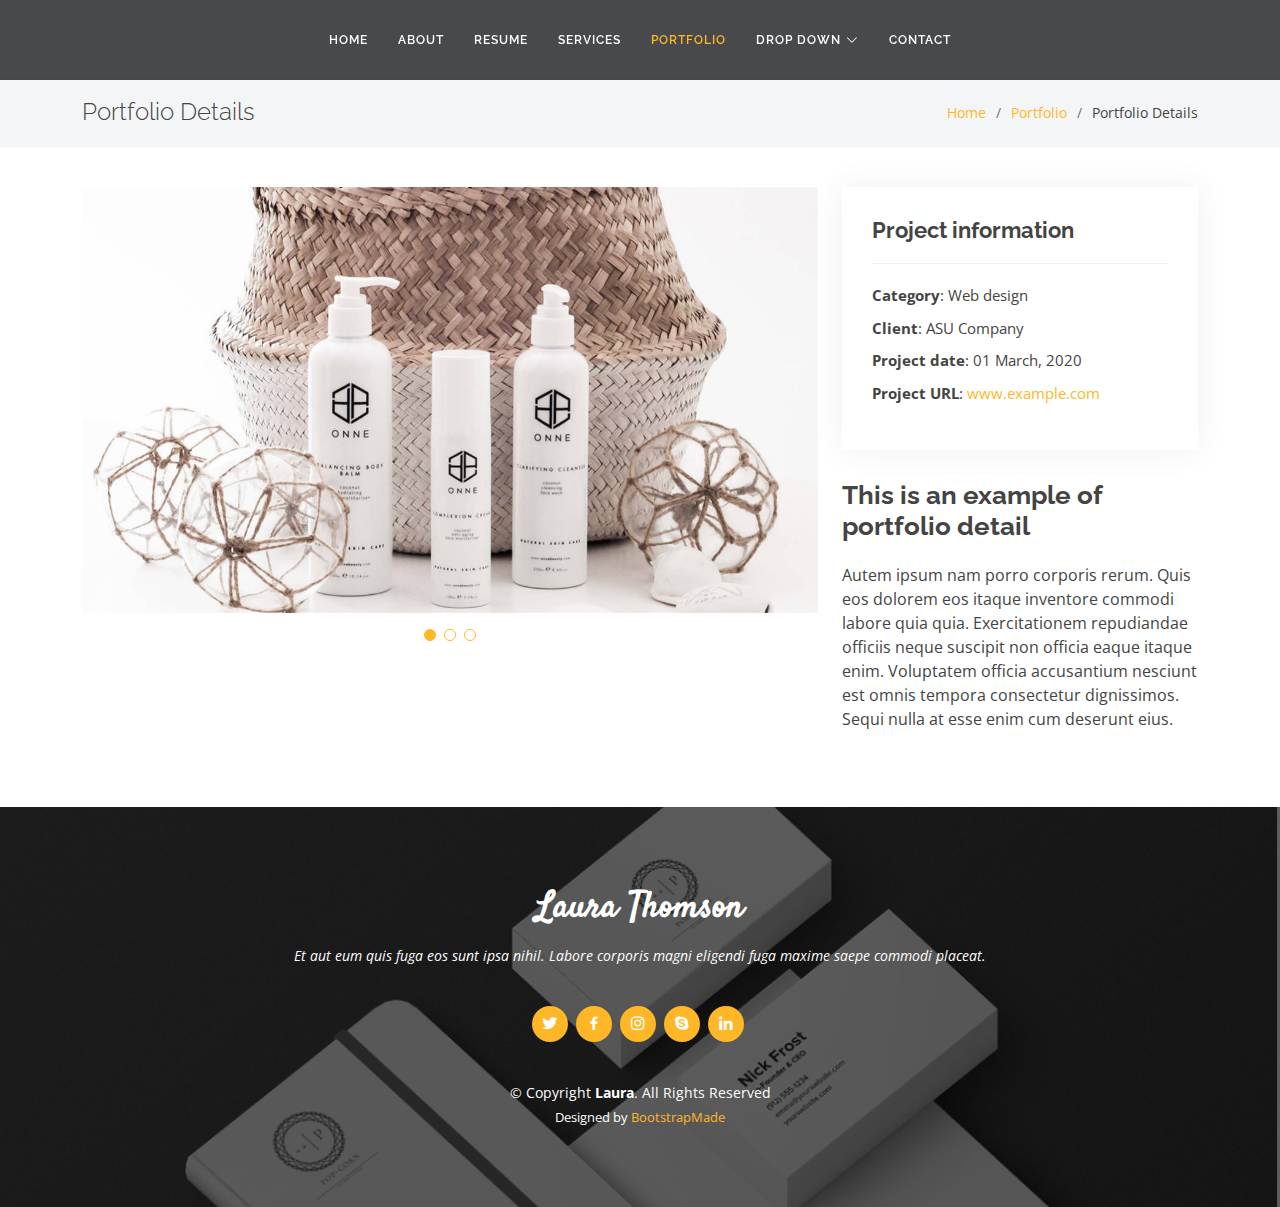
<file: portfolio-details.html>
<!DOCTYPE html>
<html lang="en">

<head>
  <meta charset="utf-8">
  <meta content="width=device-width, initial-scale=1.0" name="viewport">

  <title>Portfolio Details - Laura Bootstrap Template</title>
  <meta content="" name="description">
  <meta content="" name="keywords">

  <!-- Favicons -->
  <link href="assets/img/favicon.png" rel="icon">
  <link href="assets/img/apple-touch-icon.png" rel="apple-touch-icon">

  <!-- Google Fonts -->
  <link href="https://fonts.googleapis.com/css?family=Open+Sans:300,300i,400,400i,600,600i,700,700i|Raleway:300,300i,400,400i,500,500i,600,600i,700,700i|Satisfy" rel="stylesheet">

  <!-- Vendor CSS Files -->
  <link href="assets/vendor/bootstrap/css/bootstrap.min.css" rel="stylesheet">
  <link href="assets/vendor/bootstrap-icons/bootstrap-icons.css" rel="stylesheet">
  <link href="assets/vendor/boxicons/css/boxicons.min.css" rel="stylesheet">
  <link href="assets/vendor/glightbox/css/glightbox.min.css" rel="stylesheet">
  <link href="assets/vendor/swiper/swiper-bundle.min.css" rel="stylesheet">

  <!-- Template Main CSS File -->
  <link href="assets/css/style.css" rel="stylesheet">

  <!-- =======================================================
  * Template Name: Laura
  * Updated: May 30 2023 with Bootstrap v5.3.0
  * Template URL: https://bootstrapmade.com/laura-free-creative-bootstrap-theme/
  * Author: BootstrapMade.com
  * License: https://bootstrapmade.com/license/
  ======================================================== -->
</head>

<body>

  <!-- ======= Header ======= -->
  <header id="header" class="fixed-top d-flex justify-content-center align-items-center ">

    <nav id="navbar" class="navbar">
      <ul>
        <li><a class="nav-link scrollto " href="#hero">Home</a></li>
        <li><a class="nav-link scrollto" href="#about">About</a></li>
        <li><a class="nav-link scrollto" href="#resume">Resume</a></li>
        <li><a class="nav-link scrollto" href="#services">Services</a></li>
        <li><a class="nav-link scrollto active" href="#portfolio">Portfolio</a></li>
        <li class="dropdown"><a href="#"><span>Drop Down</span> <i class="bi bi-chevron-down"></i></a>
          <ul>
            <li><a href="#">Drop Down 1</a></li>
            <li class="dropdown"><a href="#"><span>Deep Drop Down</span> <i class="bi bi-chevron-right"></i></a>
              <ul>
                <li><a href="#">Deep Drop Down 1</a></li>
                <li><a href="#">Deep Drop Down 2</a></li>
                <li><a href="#">Deep Drop Down 3</a></li>
                <li><a href="#">Deep Drop Down 4</a></li>
                <li><a href="#">Deep Drop Down 5</a></li>
              </ul>
            </li>
            <li><a href="#">Drop Down 2</a></li>
            <li><a href="#">Drop Down 3</a></li>
            <li><a href="#">Drop Down 4</a></li>
          </ul>
        </li>
        <li><a class="nav-link scrollto" href="#contact">Contact</a></li>
      </ul>
      <i class="bi bi-list mobile-nav-toggle"></i>
    </nav><!-- .navbar -->

  </header><!-- End Header -->

  <main id="main">

    <!-- ======= Breadcrumbs Section ======= -->
    <section class="breadcrumbs">
      <div class="container">

        <div class="d-flex justify-content-between align-items-center">
          <h2>Portfolio Details</h2>
          <ol>
            <li><a href="index.html">Home</a></li>
            <li><a href="portfolio.html">Portfolio</a></li>
            <li>Portfolio Details</li>
          </ol>
        </div>

      </div>
    </section><!-- Breadcrumbs Section -->

    <!-- ======= Portfolio Details Section ======= -->
    <section id="portfolio-details" class="portfolio-details">
      <div class="container">

        <div class="row gy-4">

          <div class="col-lg-8">
            <div class="portfolio-details-slider swiper">
              <div class="swiper-wrapper align-items-center">

                <div class="swiper-slide">
                  <img src="assets/img/portfolio/portfolio-details-1.jpg" alt="">
                </div>

                <div class="swiper-slide">
                  <img src="assets/img/portfolio/portfolio-details-2.jpg" alt="">
                </div>

                <div class="swiper-slide">
                  <img src="assets/img/portfolio/portfolio-details-3.jpg" alt="">
                </div>

              </div>
              <div class="swiper-pagination"></div>
            </div>
          </div>

          <div class="col-lg-4">
            <div class="portfolio-info">
              <h3>Project information</h3>
              <ul>
                <li><strong>Category</strong>: Web design</li>
                <li><strong>Client</strong>: ASU Company</li>
                <li><strong>Project date</strong>: 01 March, 2020</li>
                <li><strong>Project URL</strong>: <a href="#">www.example.com</a></li>
              </ul>
            </div>
            <div class="portfolio-description">
              <h2>This is an example of portfolio detail</h2>
              <p>
                Autem ipsum nam porro corporis rerum. Quis eos dolorem eos itaque inventore commodi labore quia quia. Exercitationem repudiandae officiis neque suscipit non officia eaque itaque enim. Voluptatem officia accusantium nesciunt est omnis tempora consectetur dignissimos. Sequi nulla at esse enim cum deserunt eius.
              </p>
            </div>
          </div>

        </div>

      </div>
    </section><!-- End Portfolio Details Section -->

  </main><!-- End #main -->

  <!-- ======= Footer ======= -->
  <footer id="footer">
    <div class="container">
      <h3>Laura Thomson</h3>
      <p>Et aut eum quis fuga eos sunt ipsa nihil. Labore corporis magni eligendi fuga maxime saepe commodi placeat.</p>
      <div class="social-links">
        <a href="#" class="twitter"><i class="bx bxl-twitter"></i></a>
        <a href="#" class="facebook"><i class="bx bxl-facebook"></i></a>
        <a href="#" class="instagram"><i class="bx bxl-instagram"></i></a>
        <a href="#" class="google-plus"><i class="bx bxl-skype"></i></a>
        <a href="#" class="linkedin"><i class="bx bxl-linkedin"></i></a>
      </div>
      <div class="copyright">
        &copy; Copyright <strong><span>Laura</span></strong>. All Rights Reserved
      </div>
      <div class="credits">
        <!-- All the links in the footer should remain intact. -->
        <!-- You can delete the links only if you purchased the pro version. -->
        <!-- Licensing information: https://bootstrapmade.com/license/ -->
        <!-- Purchase the pro version with working PHP/AJAX contact form: https://bootstrapmade.com/laura-free-creative-bootstrap-theme/ -->
        Designed by <a href="https://bootstrapmade.com/">BootstrapMade</a>
      </div>
    </div>
  </footer><!-- End Footer -->

  <a href="#" class="back-to-top d-flex align-items-center justify-content-center"><i class="bi bi-arrow-up-short"></i></a>

  <!-- Vendor JS Files -->
  <script src="assets/vendor/purecounter/purecounter_vanilla.js"></script>
  <script src="assets/vendor/bootstrap/js/bootstrap.bundle.min.js"></script>
  <script src="assets/vendor/glightbox/js/glightbox.min.js"></script>
  <script src="assets/vendor/isotope-layout/isotope.pkgd.min.js"></script>
  <script src="assets/vendor/swiper/swiper-bundle.min.js"></script>
  <script src="assets/vendor/waypoints/noframework.waypoints.js"></script>
  <script src="assets/vendor/php-email-form/validate.js"></script>

  <!-- Template Main JS File -->
  <script src="assets/js/main.js"></script>

</body>

</html>
</file>
<file: assets/css/style.css>
/**
* Template Name: Laura
* Updated: May 30 2023 with Bootstrap v5.3.0
* Template URL: https://bootstrapmade.com/laura-free-creative-bootstrap-theme/
* Author: BootstrapMade.com
* License: https://bootstrapmade.com/license/
*/

/*--------------------------------------------------------------
# General
--------------------------------------------------------------*/
body {
  font-family: "Open Sans", sans-serif;
  color: #444444;
}

a {
  color: #ffb727;
  text-decoration: none;
}

a:hover {
  color: #ffc85a;
  text-decoration: none;
}

h1,
h2,
h3,
h4,
h5,
h6 {
  font-family: "Raleway", sans-serif;
}

/*--------------------------------------------------------------
# Back to top button
--------------------------------------------------------------*/
.back-to-top {
  position: fixed;
  visibility: hidden;
  opacity: 0;
  right: 15px;
  bottom: 15px;
  z-index: 996;
  background: #ffb727;
  width: 40px;
  height: 40px;
  border-radius: 4px;
  transition: all 0.4s;
}

.back-to-top i {
  font-size: 28px;
  color: #fff;
  line-height: 0;
}

.back-to-top:hover {
  background: #ffc550;
  color: #fff;
}

.back-to-top.active {
  visibility: visible;
  opacity: 1;
}

/*--------------------------------------------------------------
# Header
--------------------------------------------------------------*/
#header {
  z-index: 997;
  transition: all 0.5s;
  height: 80px;
  background: rgba(25, 28, 31, 0.8);
}

#header.header-transparent {
  background: transparent;
}

#header.header-scrolled {
  height: 60px;
  background: rgba(25, 28, 31, 0.8);
}

/*--------------------------------------------------------------
# Navigation Menu
--------------------------------------------------------------*/
/**
* Desktop Navigation 
*/
.navbar {
  padding: 0;
}

.navbar ul {
  margin: 0;
  padding: 0;
  display: flex;
  list-style: none;
  align-items: center;
}

.navbar li {
  position: relative;
}

.navbar a,
.navbar a:focus {
  display: flex;
  align-items: center;
  justify-content: space-between;
  padding: 10px 15px;
  color: #fff;
  white-space: nowrap;
  transition: 0.3s;
  font-size: 12px;
  font-family: "Raleway", sans-serif;
  text-transform: uppercase;
  font-weight: 600;
  letter-spacing: 1px;
}

.navbar a i,
.navbar a:focus i {
  font-size: 12px;
  line-height: 0;
  margin-left: 5px;
}

.navbar a:hover,
.navbar .active,
.navbar .active:focus,
.navbar li:hover>a {
  color: #ffb727;
}

.navbar .dropdown ul {
  display: block;
  position: absolute;
  left: 14px;
  top: calc(100% + 30px);
  margin: 0;
  padding: 10px 0;
  z-index: 99;
  opacity: 0;
  visibility: hidden;
  background: #fff;
  box-shadow: 0px 0px 30px rgba(127, 137, 161, 0.25);
  transition: 0.3s;
  border-radius: 4px;
}

.navbar .dropdown ul li {
  min-width: 200px;
}

.navbar .dropdown ul a {
  padding: 10px 20px;
  font-size: 14px;
  text-transform: none;
  font-weight: 400;
  color: #3b434a;
  letter-spacing: 1px;
}

.navbar .dropdown ul a i {
  font-size: 12px;
}

.navbar .dropdown ul a:hover,
.navbar .dropdown ul .active:hover,
.navbar .dropdown ul li:hover>a {
  color: #ffb727;
}

.navbar .dropdown:hover>ul {
  opacity: 1;
  top: 100%;
  visibility: visible;
}

.navbar .dropdown .dropdown ul {
  top: 0;
  left: calc(100% - 30px);
  visibility: hidden;
}

.navbar .dropdown .dropdown:hover>ul {
  opacity: 1;
  top: 0;
  left: 100%;
  visibility: visible;
}

@media (max-width: 1366px) {
  .navbar .dropdown .dropdown ul {
    left: -90%;
  }

  .navbar .dropdown .dropdown:hover>ul {
    left: -100%;
  }
}

/**
* Mobile Navigation 
*/
.mobile-nav-toggle {
  color: #fff;
  font-size: 28px;
  cursor: pointer;
  display: none;
  line-height: 0;
  transition: 0.5s;
}

@media (max-width: 991px) {
  .mobile-nav-toggle {
    display: block;
  }

  .navbar ul {
    display: none;
  }
}

.navbar-mobile {
  position: fixed;
  overflow: hidden;
  top: 0;
  right: 0;
  left: 0;
  bottom: 0;
  background: rgba(36, 41, 46, 0.9);
  transition: 0.3s;
  z-index: 999;
}

.navbar-mobile .mobile-nav-toggle {
  position: absolute;
  top: 15px;
  right: 15px;
}

.navbar-mobile ul {
  display: block;
  position: absolute;
  top: 55px;
  right: 15px;
  bottom: 15px;
  left: 15px;
  padding: 10px 0;
  border-radius: 10px;
  background-color: #fff;
  overflow-y: auto;
  transition: 0.3s;
}

.navbar-mobile a,
.navbar-mobile a:focus {
  padding: 10px 20px;
  font-size: 14px;
  color: #3b434a;
}

.navbar-mobile a:hover,
.navbar-mobile .active,
.navbar-mobile li:hover>a {
  color: #ffb727;
}

.navbar-mobile .getstarted,
.navbar-mobile .getstarted:focus {
  margin: 15px;
}

.navbar-mobile .dropdown ul {
  position: static;
  display: none;
  margin: 10px 20px;
  padding: 10px 0;
  z-index: 99;
  opacity: 1;
  visibility: visible;
  background: #fff;
  box-shadow: 0px 0px 30px rgba(127, 137, 161, 0.25);
}

.navbar-mobile .dropdown ul li {
  min-width: 200px;
}

.navbar-mobile .dropdown ul a {
  padding: 10px 20px;
}

.navbar-mobile .dropdown ul a i {
  font-size: 12px;
}

.navbar-mobile .dropdown ul a:hover,
.navbar-mobile .dropdown ul .active:hover,
.navbar-mobile .dropdown ul li:hover>a {
  color: #ffb727;
}

.navbar-mobile .dropdown>.dropdown-active {
  display: block;
}

/*--------------------------------------------------------------
# Hero Section
--------------------------------------------------------------*/
#hero {
  width: 100%;
  height: 100vh;
  background: url("../img/hero-bg.jpg") top right;
  background-size: cover;
  position: relative;
}

#hero:before {
  content: "";
  background: rgba(0, 0, 0, 0.65);
  position: absolute;
  bottom: 0;
  top: 0;
  left: 0;
  right: 0;
}

#hero .hero-container {
  position: absolute;
  bottom: 0;
  top: 0;
  left: 0;
  right: 0;
  display: flex;
  justify-content: center;
  align-items: center;
  flex-direction: column;
  padding: 0 15px;
}

#hero h1 {
  margin: 0 0 10px 0;
  font-size: 64px;
  font-family: "Satisfy", serif;
  color: #fff;
}

#hero h2 {
  color: #eee;
  margin-bottom: 50px;
  font-size: 13px;
  font-weight: 500;
  letter-spacing: 1px;
  text-transform: uppercase;
}

#hero .btn-scroll {
  transition: 0.4s;
  color: rgba(255, 255, 255, 0.6);
  animation: up-down 1s ease-in-out infinite alternate-reverse both;
}

#hero .btn-scroll i {
  font-size: 48px;
}

#hero .btn-scroll:hover {
  color: #ffb727;
}

@media (min-width: 1024px) {
  #hero {
    background-attachment: fixed;
  }
}

@media (max-width: 575px) {
  #hero h1 {
    font-size: 40px;
  }

  #hero h2 {
    text-align: center;
    margin-bottom: 30px;
  }
}

@keyframes up-down {
  0% {
    transform: translateY(5px);
  }

  100% {
    transform: translateY(-5px);
  }
}

/*--------------------------------------------------------------
# Sections General
--------------------------------------------------------------*/
section {
  padding: 60px 0;
}

.section-bg {
  background-color: white;
}

.section-title {
  text-align: center;
  padding: 30px 0;
  position: relative;
}

.section-title h2 {
  font-size: 32px;
  font-weight: 700;
  text-transform: uppercase;
  margin-bottom: 20px;
  padding-bottom: 0;
  color: #3b434a;
  position: relative;
  z-index: 2;
}

.section-title span {
  position: absolute;
  top: 30px;
  color: #eef0f2;
  left: 0;
  right: 0;
  z-index: 1;
  font-weight: 700;
  font-size: 52px;
  text-transform: uppercase;
  line-height: 0;
}

.section-title p {
  margin-bottom: 0;
  position: relative;
  z-index: 2;
}

@media (max-width: 575px) {
  .section-title h2 {
    font-size: 28px;
    margin-bottom: 15px;
  }

  .section-title span {
    font-size: 38px;
  }
}

/*--------------------------------------------------------------
# Breadcrumbs
--------------------------------------------------------------*/
.breadcrumbs {
  padding: 20px 0;
  background-color: #f4f5f6;
  min-height: 40px;
  margin-top: 78px;
}

@media (max-width: 992px) {
  .breadcrumbs {
    margin-top: 60px;
  }
}

.breadcrumbs h2 {
  font-size: 24px;
  font-weight: 300;
  margin: 0;
}

@media (max-width: 992px) {
  .breadcrumbs h2 {
    margin: 0 0 10px 0;
  }
}

.breadcrumbs ol {
  display: flex;
  flex-wrap: wrap;
  list-style: none;
  padding: 0;
  margin: 0;
  font-size: 14px;
}

.breadcrumbs ol li+li {
  padding-left: 10px;
}

.breadcrumbs ol li+li::before {
  display: inline-block;
  padding-right: 10px;
  color: #6c757d;
  content: "/";
}

@media (max-width: 768px) {
  .breadcrumbs .d-flex {
    display: block !important;
  }

  .breadcrumbs ol {
    display: block;
  }

  .breadcrumbs ol li {
    display: inline-block;
  }
}

/*--------------------------------------------------------------
# About Me
--------------------------------------------------------------*/
.about .content h3 {
  font-weight: 700;
  font-size: 26px;
  color: #3b434a;
  text-transform: uppercase;
}

.about .content ul {
  list-style: none;
  padding: 0;
}

.about .content ul li {
  margin-bottom: 20px;
  display: flex;
  align-items: center;
}

.about .content ul strong {
  margin-right: 10px;
}

.about .content ul i {
  font-size: 16px;
  margin-right: 5px;
  color: #ffb727;
  line-height: 0;
}

.about .content p:last-child {
  margin-bottom: 0;
}

.about .content .count-box {
  width: 100%;
}

.about .content .count-box i {
  display: block;
  font-size: 36px;
  color: #ffb727;
  float: left;
  line-height: 0;
}

.about .content .count-box span {
  font-size: 36px;
  line-height: 30px;
  display: block;
  font-weight: 700;
  color: #3b434a;
  margin-left: 50px;
}

.about .content .count-box p {
  padding: 15px 0 0 0;
  margin: 0 0 0 50px;
  font-family: "Raleway", sans-serif;
  font-size: 14px;
  color: #5d6a75;
}

.about .content .count-box a {
  font-weight: 600;
  display: block;
  margin-top: 20px;
  color: #5d6a75;
  font-size: 15px;
  font-family: "Satisfy", serif;
  transition: ease-in-out 0.3s;
}

.about .content .count-box a:hover {
  color: #82909c;
}

.about .image {
  background: url("../img/me.jpg") center center no-repeat;
  background-size: cover;
  min-height: 500px;
}

.about .skills-content {
  margin-top: 30px;
}

.about .skills-content .progress {
  height: 60px;
  display: block;
  background: none;
  border-radius: 0;
}

.about .skills-content .progress .skill {
  padding: 10px 0;
  margin: 0 0 6px 0;
  text-transform: uppercase;
  display: block;
  font-weight: 700;
  font-family: "Raleway", sans-serif;
  color: #3b434a;
}

.about .skills-content .progress .skill .val {
  float: right;
  font-style: normal;
}

.about .skills-content .progress-bar-wrap {
  background: #e6e8eb;
}

.about .skills-content .progress-bar {
  width: 1px;
  height: 10px;
  transition: 0.9s;
  background-color: #ffb727;
}

/*--------------------------------------------------------------
# My Resume
--------------------------------------------------------------*/
.resume .resume-title {
  font-size: 26px;
  font-weight: 700;
  margin-top: 20px;
  margin-bottom: 20px;
  color: #3b434a;
}

.resume .resume-item {
  padding: 0 0 20px 20px;
  margin-top: -2px;
  border-left: 2px solid #82909c;
  position: relative;
}

.resume .resume-item h4 {
  line-height: 18px;
  font-size: 16px;
  font-weight: 700;
  text-transform: uppercase;
  color: #ffb727;
  margin-bottom: 10px;
}

.resume .resume-item h5 {
  font-size: 16px;
  background: #eef0f2;
  padding: 5px 15px;
  display: inline-block;
  font-weight: 600;
  margin-bottom: 10px;
}

.resume .resume-item ul {
  padding-left: 20px;
}

.resume .resume-item ul li {
  padding-bottom: 10px;
}

.resume .resume-item:last-child {
  padding-bottom: 0;
}

.resume .resume-item::before {
  content: "";
  position: absolute;
  width: 16px;
  height: 16px;
  border-radius: 50px;
  left: -9px;
  top: 0;
  background: #fff;
  border: 2px solid #82909c;
}

/*--------------------------------------------------------------
# My Services
--------------------------------------------------------------*/
.services .icon-box {
  padding: 30px;
  position: relative;
  overflow: hidden;
  background: #fff;
  box-shadow: 0 10px 29px 0 rgba(68, 88, 144, 0.1);
  transition: all 0.3s ease-in-out;
  text-align: center;
  border: 1px solid #fff;
}

.services .icon {
  margin: 0 auto 20px auto;
  padding-top: 17px;
  display: inline-block;
  text-align: center;
  border-radius: 50%;
  width: 72px;
  height: 72px;
  background: #fff4df;
}

.services .icon i {
  font-size: 36px;
  line-height: 1;
  color: #ffb727;
}

.services .title {
  font-weight: 700;
  margin-bottom: 15px;
  font-size: 18px;
}

.services .title a {
  color: #111;
  transition: 0.3s;
}

.services .description {
  font-size: 15px;
  line-height: 28px;
  margin-bottom: 0;
}

.services .icon-box:hover {
  border-color: #ffb727;
}

.services .icon-box:hover .title a {
  color: #ffb727;
}

/*--------------------------------------------------------------
# Testimonials
--------------------------------------------------------------*/
.testimonials {
  padding: 80px 0;
  background: url("../img/testimonials-bg.jpg") no-repeat;
  background-position: center center;
  background-size: cover;
  position: relative;
}

.testimonials::before {
  content: "";
  position: absolute;
  left: 0;
  right: 0;
  top: 0;
  bottom: 0;
  background: rgba(14, 16, 17, 0.7);
}

.testimonials .section-header {
  margin-bottom: 40px;
}

.testimonials .testimonials-carousel,
.testimonials .testimonials-slider {
  overflow: hidden;
}

.testimonials .testimonial-item {
  text-align: center;
  color: #fff;
}

.testimonials .testimonial-item .testimonial-img {
  width: 100px;
  border-radius: 50%;
  border: 6px solid rgba(255, 255, 255, 0.15);
  margin: 0 auto;
}

.testimonials .testimonial-item h3 {
  font-size: 20px;
  font-weight: bold;
  margin: 10px 0 5px 0;
  color: #fff;
}

.testimonials .testimonial-item h4 {
  font-size: 14px;
  color: #ddd;
  margin: 0 0 15px 0;
}

.testimonials .testimonial-item .quote-icon-left,
.testimonials .testimonial-item .quote-icon-right {
  color: rgba(255, 255, 255, 0.4);
  font-size: 26px;
}

.testimonials .testimonial-item .quote-icon-left {
  display: inline-block;
  left: -5px;
  position: relative;
}

.testimonials .testimonial-item .quote-icon-right {
  display: inline-block;
  right: -5px;
  position: relative;
  top: 10px;
}

.testimonials .testimonial-item p {
  font-style: italic;
  margin: 0 auto 15px auto;
  color: #eee;
}

.testimonials .swiper-pagination {
  margin-top: 20px;
  position: relative;
}

.testimonials .swiper-pagination .swiper-pagination-bullet {
  width: 12px;
  height: 12px;
  opacity: 1;
  background-color: rgba(255, 255, 255, 0.4);
}

.testimonials .swiper-pagination .swiper-pagination-bullet-active {
  background-color: #ffb727;
}

@media (min-width: 992px) {
  .testimonials .testimonial-item p {
    width: 80%;
  }
}

/*--------------------------------------------------------------
# My Portfolio
--------------------------------------------------------------*/
.portfolio #portfolio-flters {
  list-style: none;
  margin-bottom: 20px;
}

.portfolio #portfolio-flters li {
  cursor: pointer;
  display: inline-block;
  margin: 0 10px 10px 10px;
  font-size: 15px;
  font-weight: 600;
  line-height: 1;
  padding: 7px 10px;
  text-transform: uppercase;
  color: #444444;
  transition: all 0.3s ease-in-out;
  border: 2px solid #fff;
}

.portfolio #portfolio-flters li:hover,
.portfolio #portfolio-flters li.filter-active {
  color: #f3a200;
  border-color: #ffb727;
}

.portfolio .portfolio-item {
  margin-bottom: 30px;
}

.portfolio .portfolio-item .portfolio-img {
  overflow: hidden;
}

.portfolio .portfolio-item .portfolio-img img {
  transition: all 0.8s ease-in-out;
}

.portfolio .portfolio-item .portfolio-info {
  opacity: 0;
  position: absolute;
  left: 15px;
  bottom: 0;
  z-index: 3;
  right: 15px;
  transition: all ease-in-out 0.3s;
  background: rgba(0, 0, 0, 0.5);
  padding: 10px 15px;
}

.portfolio .portfolio-item .portfolio-info h4 {
  font-size: 18px;
  color: #fff;
  font-weight: 600;
  color: #fff;
  margin-bottom: 0px;
}

.portfolio .portfolio-item .portfolio-info p {
  color: rgba(255, 255, 255, 0.8);
  font-size: 14px;
  margin-bottom: 0;
}

.portfolio .portfolio-item .portfolio-info .preview-link,
.portfolio .portfolio-item .portfolio-info .details-link {
  position: absolute;
  right: 40px;
  font-size: 24px;
  top: calc(50% - 18px);
  color: #fff;
  transition: 0.3s;
}

.portfolio .portfolio-item .portfolio-info .preview-link:hover,
.portfolio .portfolio-item .portfolio-info .details-link:hover {
  color: #ffc041;
}

.portfolio .portfolio-item .portfolio-info .details-link {
  right: 10px;
}

.portfolio .portfolio-item:hover .portfolio-img img {
  transform: scale(1.2);
}

.portfolio .portfolio-item:hover .portfolio-info {
  opacity: 1;
}

/*--------------------------------------------------------------
# Portfolio Details
--------------------------------------------------------------*/
.portfolio-details {
  padding-top: 40px;
}

.portfolio-details .portfolio-details-slider img {
  width: 100%;
}

.portfolio-details .portfolio-details-slider .swiper-pagination {
  margin-top: 20px;
  position: relative;
}

.portfolio-details .portfolio-details-slider .swiper-pagination .swiper-pagination-bullet {
  width: 12px;
  height: 12px;
  background-color: #fff;
  opacity: 1;
  border: 1px solid #ffb727;
}

.portfolio-details .portfolio-details-slider .swiper-pagination .swiper-pagination-bullet-active {
  background-color: #ffb727;
}

.portfolio-details .portfolio-info {
  padding: 30px;
  box-shadow: 0px 0 30px rgba(59, 67, 74, 0.08);
}

.portfolio-details .portfolio-info h3 {
  font-size: 22px;
  font-weight: 700;
  margin-bottom: 20px;
  padding-bottom: 20px;
  border-bottom: 1px solid #eee;
}

.portfolio-details .portfolio-info ul {
  list-style: none;
  padding: 0;
  font-size: 15px;
}

.portfolio-details .portfolio-info ul li+li {
  margin-top: 10px;
}

.portfolio-details .portfolio-description {
  padding-top: 30px;
}

.portfolio-details .portfolio-description h2 {
  font-size: 26px;
  font-weight: 700;
  margin-bottom: 20px;
}

.portfolio-details .portfolio-description p {
  padding: 0;
}

/*--------------------------------------------------------------
# Pricing
--------------------------------------------------------------*/
.pricing .box {
  padding: 20px;
  background: #fff;
  text-align: center;
  box-shadow: 0px 0px 4px rgba(0, 0, 0, 0.12);
  border-radius: 5px;
  position: relative;
  overflow: hidden;
}

.pricing h3 {
  font-weight: 400;
  margin: -20px -20px 20px -20px;
  padding: 20px 15px;
  font-size: 16px;
  font-weight: 600;
  color: #777777;
  background: #f8f8f8;
}

.pricing h4 {
  font-size: 36px;
  color: #ffb727;
  font-weight: 600;
  font-family: "Open Sans", sans-serif;
  margin-bottom: 20px;
}

.pricing h4 sup {
  font-size: 20px;
  top: -12px;
  left: -3px;
}

.pricing h4 span {
  color: #bababa;
  font-size: 16px;
  font-weight: 300;
}

.pricing ul {
  padding: 0;
  list-style: none;
  color: #444444;
  text-align: center;
  line-height: 20px;
  font-size: 14px;
}

.pricing ul li {
  padding-bottom: 16px;
}

.pricing ul i {
  color: #ffb727;
  font-size: 18px;
  padding-right: 4px;
}

.pricing ul .na {
  color: #ccc;
  text-decoration: line-through;
}

.pricing .btn-wrap {
  margin: 20px -20px -20px -20px;
  padding: 20px 15px;
  background: #f8f8f8;
  text-align: center;
}

.pricing .btn-buy {
  background: #ffb727;
  display: inline-block;
  padding: 8px 35px;
  border-radius: 4px;
  color: #fff;
  transition: none;
  font-size: 14px;
  font-weight: 400;
  font-family: "Raleway", sans-serif;
  font-weight: 600;
  transition: 0.3s;
}

.pricing .btn-buy:hover {
  background: #ffc85a;
}

.pricing .featured h3 {
  color: #fff;
  background: #ffb727;
}

.pricing .advanced {
  width: 200px;
  position: absolute;
  top: 18px;
  right: -68px;
  transform: rotate(45deg);
  z-index: 1;
  font-size: 14px;
  padding: 1px 0 3px 0;
  background: #ffb727;
  color: #fff;
}

/*--------------------------------------------------------------
# Contact Me
--------------------------------------------------------------*/
.contact .info-box {
  color: #444444;
  text-align: center;
  box-shadow: 0 0 30px rgba(214, 215, 216, 0.6);
  padding: 20px 0 30px 0;
}

.contact .info-box i.bx {
  font-size: 24px;
  color: #ffb727;
  border-radius: 50%;
  padding: 15px;
  background: #fff6e4;
}

.contact .info-box h3 {
  font-size: 20px;
  color: #777777;
  font-weight: 700;
  margin: 10px 0;
}

.contact .info-box p {
  padding: 0;
  line-height: 24px;
  font-size: 14px;
  margin-bottom: 0;
}

.contact .social-links {
  margin-top: 15px;
  display: flex;
  justify-content: center;
}

.contact .social-links a {
  font-size: 18px;
  display: inline-block;
  color: #687683;
  line-height: 1;
  margin: 0 8px;
  transition: 0.3s;
  padding: 14px;
  border-radius: 50px;
  border: 1px solid #dde1e4;
}

.contact .social-links a:hover {
  color: #fff;
  border-color: #ffb727;
  background: #ffb727;
}

.contact .php-email-form {
  box-shadow: 0 0 30px rgba(214, 215, 216, 0.6);
  padding: 27px;
}

.contact .php-email-form .validate {
  display: none;
  color: red;
  margin: 0 0 15px 0;
  font-weight: 400;
  font-size: 13px;
}

.contact .php-email-form .error-message {
  display: none;
  color: #fff;
  background: #ed3c0d;
  text-align: left;
  padding: 15px;
  font-weight: 600;
}

.contact .php-email-form .error-message br+br {
  margin-top: 25px;
}

.contact .php-email-form .sent-message {
  display: none;
  color: #fff;
  background: #18d26e;
  text-align: center;
  padding: 15px;
  font-weight: 600;
}

.contact .php-email-form .loading {
  display: none;
  background: #fff;
  text-align: center;
  padding: 15px;
}

.contact .php-email-form .loading:before {
  content: "";
  display: inline-block;
  border-radius: 50%;
  width: 24px;
  height: 24px;
  margin: 0 10px -6px 0;
  border: 3px solid #18d26e;
  border-top-color: #eee;
  animation: animate-loading 1s linear infinite;
}

.contact .php-email-form input,
.contact .php-email-form textarea {
  border-radius: 0;
  box-shadow: none;
  font-size: 14px;
}

.contact .php-email-form input::focus,
.contact .php-email-form textarea::focus {
  background-color: #ffb727;
}

.contact .php-email-form input {
  padding: 10px 15px;
}

.contact .php-email-form textarea {
  padding: 12px 15px;
}

.contact .php-email-form button[type=submit] {
  background: #ffb727;
  border: 0;
  padding: 10px 24px;
  color: #fff;
  transition: 0.4s;
  border-radius: 5px;
}

.contact .php-email-form button[type=submit]:hover {
  background: #ffc85a;
}

@keyframes animate-loading {
  0% {
    transform: rotate(0deg);
  }

  100% {
    transform: rotate(360deg);
  }
}

/*--------------------------------------------------------------
# Footer
--------------------------------------------------------------*/
#footer {
  background: url("../img/footer-bg.png") top center no-repeat;
  background-size: cover;
  color: #fff;
  font-size: 14px;
  text-align: center;
  padding: 80px 0;
  position: relative;
}

#footer::before {
  content: "";
  position: absolute;
  left: 0;
  right: 0;
  top: 0;
  bottom: 0;
  background: rgba(0, 0, 0, 0.6);
}

#footer .container {
  position: relative;
}

#footer h3 {
  font-size: 36px;
  font-weight: 700;
  color: #fff;
  position: relative;
  font-family: "Satisfy", serif;
  padding: 0;
  margin: 0 0 15px 0;
}

#footer p {
  font-size: 15;
  font-style: italic;
  padding: 0;
  margin: 0 0 40px 0;
}

#footer .social-links {
  margin: 0 0 40px 0;
}

#footer .social-links a {
  font-size: 18px;
  display: inline-block;
  background: #ffb727;
  color: #fff;
  line-height: 1;
  padding: 8px 0;
  margin-right: 4px;
  border-radius: 50%;
  text-align: center;
  width: 36px;
  height: 36px;
  transition: 0.3s;
}

#footer .social-links a:hover {
  background: #f3a200;
  color: #fff;
  text-decoration: none;
}

#footer .copyright {
  margin: 0 0 5px 0;
}

#footer .credits {
  font-size: 13px;
}
</file>
